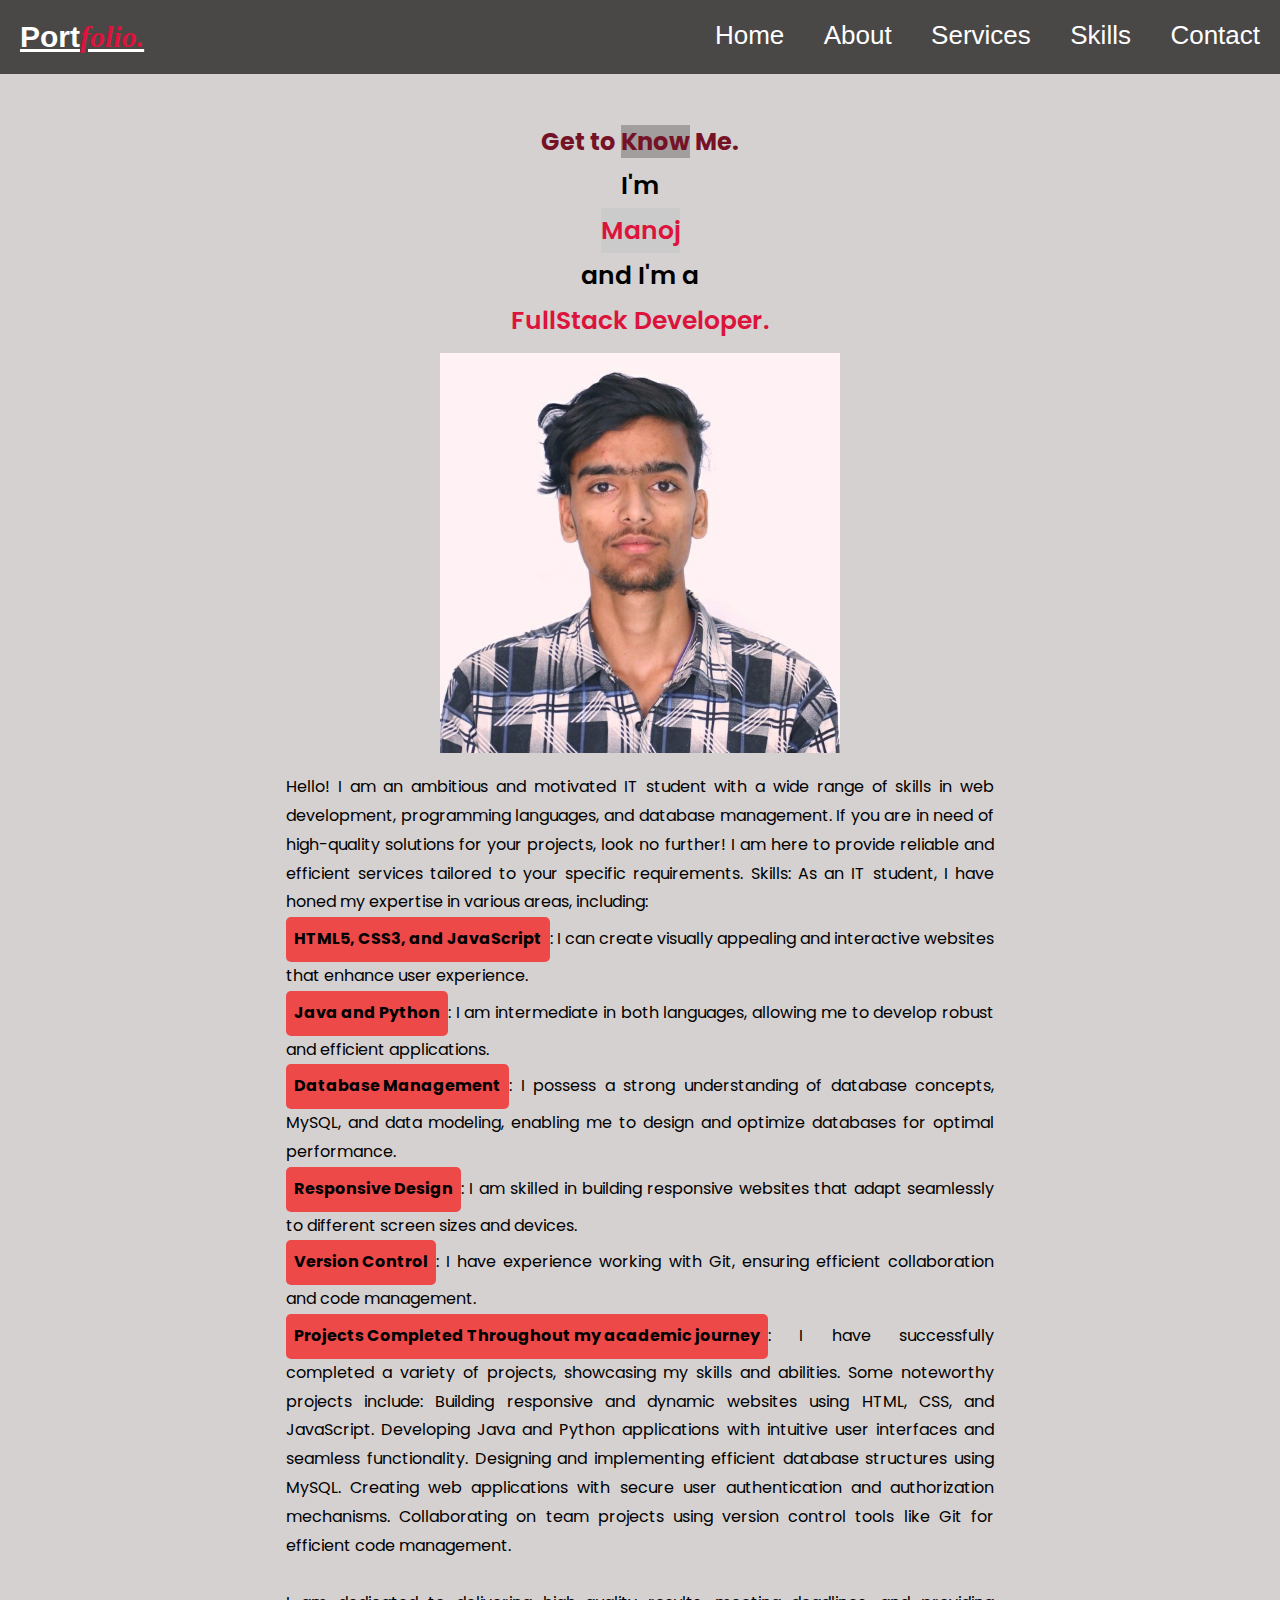
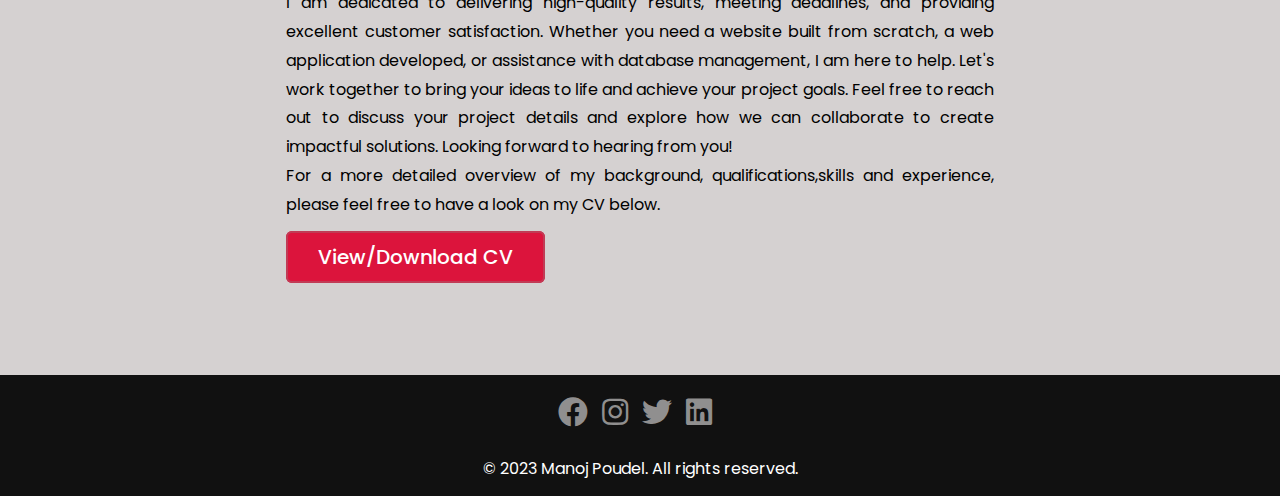
<file: about.html>
<!DOCTYPE html>
<html lang="en">
  <head>
    <meta charset="UTF-8" />
    <meta name="viewport" content="width=device-width, initial-scale=1.0" />
    <link rel="stylesheet" href="style.css" />
    <title>About - Manoj Poudel</title>
    <link
      rel="stylesheet"
      href="https://cdnjs.cloudflare.com/ajax/libs/font-awesome/5.15.3/css/all.min.css"
    />
  </head>
  <body>
    <!-- Navbar -->
    <nav class="navbar">
      <div class="container">
        <div class="logo">
          <a href="index.html">Port<span>folio.</span></a>
        </div>
        <ul class="menu" id="menu">
          <li><a href="index.html">Home</a></li>
          <li><a href="about.html">About</a></li>
          <li><a href="Services.html">Services</a></li>
          <li><a href="Skills.html">Skills</a></li>
          <li><a href="contact.html">Contact</a></li>
        </ul>
        <div class="menu-btn" id="menu-btn" onclick="toggleMenu()">
          <i class="fas fa-bars"></i>
        </div>
      </div>
    </nav>

    <!-- About section -->
    <section class="about" id="about">
      <div class="container">
        <h2 class="title" style="color: rgb(117, 18, 38); margin-top: 20px;text-align: center;">
          Get to
          <span class="animateword" style="background-color: #a29e9e;">Know</span>
          Me.
        </h2>
        <div class="text">
          I'm
          <span style="color: crimson; background-color: #cccbcb"
            >Manoj</span
          >
          and I'm a
          <span> FullStack Developer. </span>
        </div>
        <div class="about-content">
          <div class="up">
            
            <img src="images/itsme.jpg" alt="Loading" />
          </div>
          <div class="down">
            
            <p>
              Hello! I am an ambitious and motivated IT student with a wide
              range of skills in web development, programming languages, and
              database management. If you are in need of high-quality solutions
              for your projects, look no further! I am here to provide reliable
              and efficient services tailored to your specific requirements.
              Skills: As an IT student, I have honed my expertise in various
              areas, including:<br />
              <ul>
              <li>HTML5, CSS3, and JavaScript</li>: I can create visually appealing and
              interactive websites that enhance user experience. <br /> 
              <li>Java and
              Python</li>: I am intermediate in both languages, allowing me to develop
              robust and efficient applications.<br />
              <li>Database Management</li>: I possess a strong understanding of database
              concepts, MySQL, and data modeling, enabling me to design and
              optimize databases for optimal performance.<br />
              <li>Responsive Design</li>: I am skilled in building responsive websites
              that adapt seamlessly to different screen sizes and devices.
              <br /><li>Version Control</li>: I have experience working with Git,
              ensuring efficient collaboration and code management.<br />
              <li>Projects Completed Throughout my academic journey</li>: I have
              successfully completed a variety of projects, showcasing my skills
              and abilities.
              Some noteworthy projects include: Building responsive and dynamic
              websites using HTML, CSS, and JavaScript. Developing Java and
              Python applications with intuitive user interfaces and seamless
              functionality. Designing and implementing efficient database
              structures using MySQL. Creating web applications with secure user
              authentication and authorization mechanisms. Collaborating on team
              projects using version control tools like Git for efficient code
              management.<br />
              <br />
              I am dedicated to delivering high-quality results, meeting
              deadlines, and providing excellent customer satisfaction. Whether
              you need a website built from scratch, a web application
              developed, or assistance with database management, I am here to
              help. Let's work together to bring your ideas to life and achieve
              your project goals. Feel free to reach out to discuss your project
              details and explore how we can collaborate to create impactful
              solutions. Looking forward to hearing from you!<br>
              For a more detailed overview of my background, qualifications,skills
              and experience, please feel free to have a look on my CV below.
            </ul>
            </p>
            <a target="_blank" href="/Resume/Manoj's CV.pdf">View/Download CV</a>
          </div>
        </div>
      </div>
    </section>

    <!-- Footer -->
    <footer>
      <div class="social-icons">
        <a href="https://www.facebook.com/manoj.poudel.58910" target="_blank"
          ><i class="fab fa-facebook"></i
        ></a>
        <a href="https://www.instagram.com/manoj_poudel01" target="_blank"
          ><i class="fab fa-instagram"></i
        ></a>
        <a href="https://twitter.com/ManojPo23806280" target="_blank"
          ><i class="fab fa-twitter"></i
        ></a>
        <a
          href="https://www.linkedin.com/in/manoj-poudel-621749259"
          target="_blank"
          ><i class="fab fa-linkedin"></i
        ></a>
      </div>
      <p>&copy; 2023 Manoj Poudel. All rights reserved.</p>
    </footer>
    <script src="/script.js"></script>
  </body>
</html>
</file>
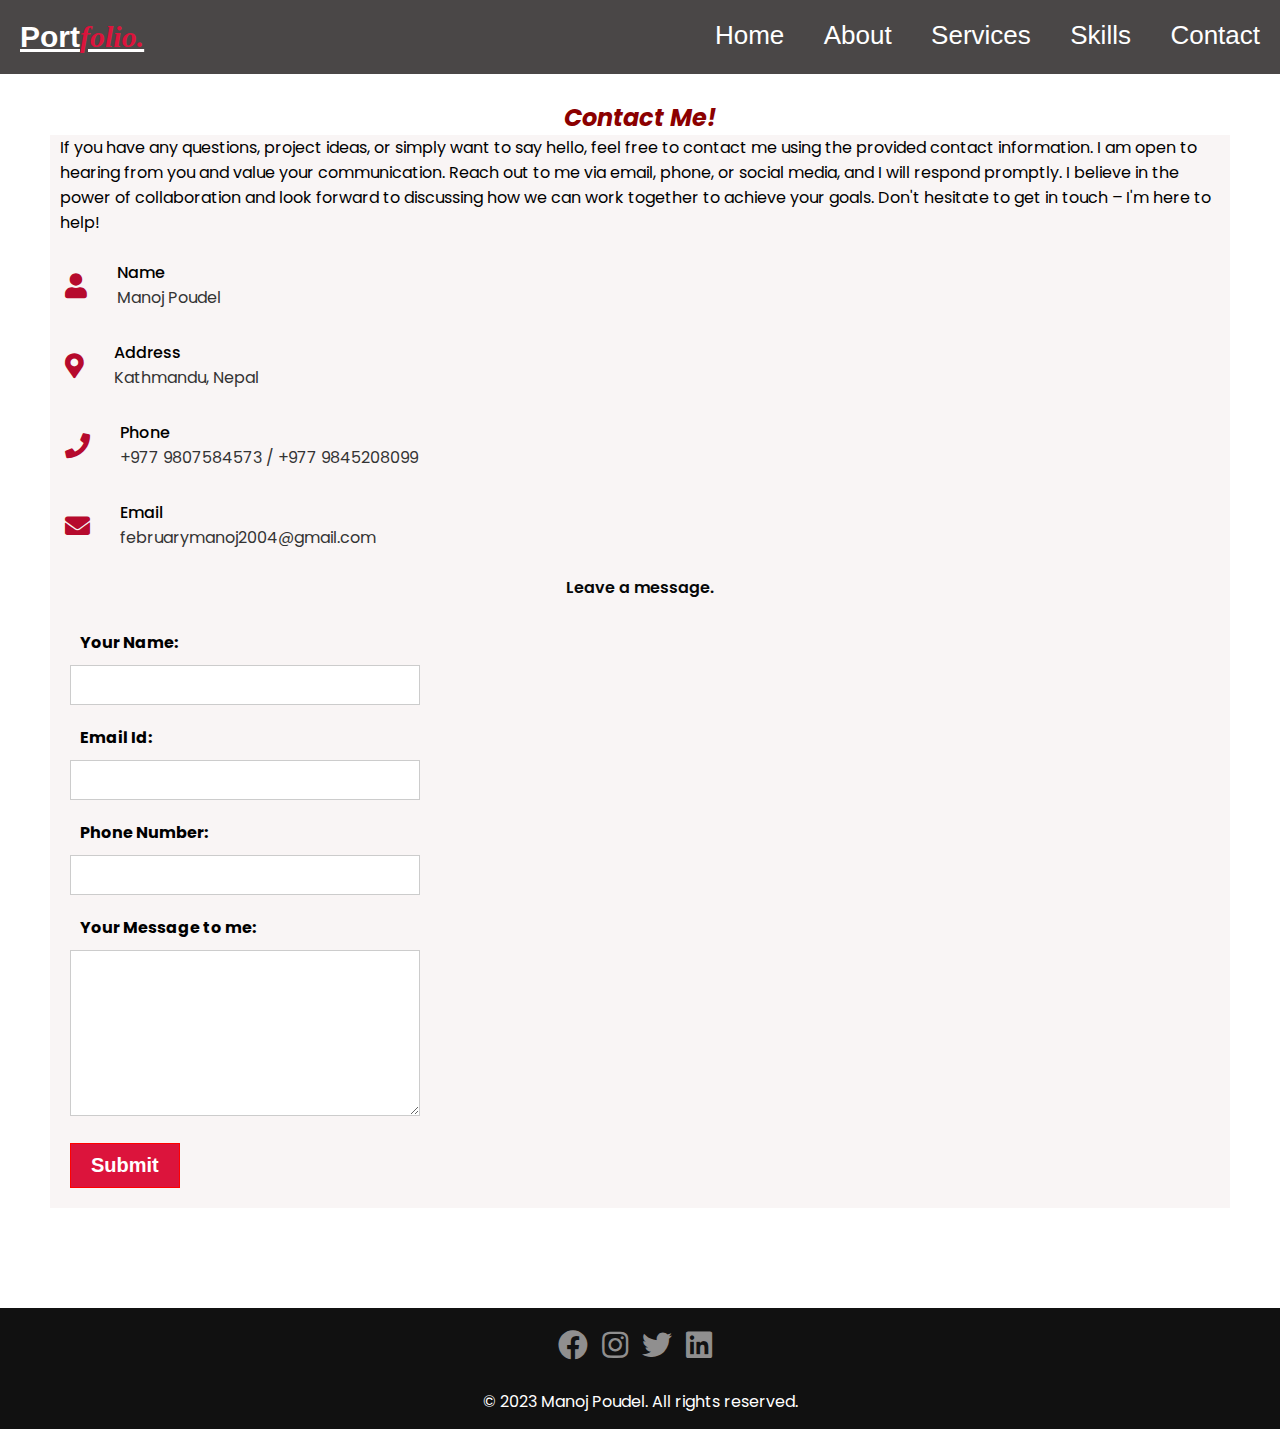
<file: contact.html>
<!DOCTYPE html>
<html lang="en">
  <head>
    <meta charset="UTF-8" />
    <meta name="viewport" content="width=device-width, initial-scale=1.0" />
    <title>Contact - Manoj Poudel</title>
    <link rel="stylesheet" href="style.css" />
    <link
      rel="stylesheet"
      href="https://cdnjs.cloudflare.com/ajax/libs/font-awesome/5.15.3/css/all.min.css"
    />
  </head>
  <body>
    <!-- Navbar -->
    <nav class="navbar">
      <div class="container">
        <div class="logo">
          <a href="index.html">Port<span>folio.</span></a>
        </div>
        <ul class="menu" id="menu">
          <li><a href="index.html">Home</a></li>
          <li><a href="about.html">About</a></li>
          <li><a href="Services.html">Services</a></li>
          <li><a href="Skills.html">Skills</a></li>
          <li><a href="contact.html">Contact</a></li>
        </ul>
        <div class="menu-btn" id="menu-btn" onclick="toggleMenu()">
          <i class="fas fa-bars"></i>
        </div>
      </div>
    </nav>
    <section class="contact" id="contact">
      <div class="container1">
        <h2
          class="title"
          style="
            text-align: center;
            color: darkred;
            font-weight: bold;
            font-style: oblique;
          "
        >
          Contact Me!
        </h2>
        <div class="contact-content">
          <div class="up">
            <p>
              If you have any questions, project ideas, or simply want to say
              hello, feel free to contact me using the provided contact
              information. I am open to hearing from you and value your
              communication. Reach out to me via email, phone, or social media,
              and I will respond promptly. I believe in the power of
              collaboration and look forward to discussing how we can work
              together to achieve your goals. Don't hesitate to get in touch –
              I'm here to help!
            </p>
            <div class="icons">
              <div class="row">
                <i class="fas fa-user"></i>
                <div class="info">
                  <div class="head">Name</div>
                  <div class="sub-title">Manoj Poudel</div>
                </div>
              </div>
              <div class="row">
                <i class="fas fa-map-marker-alt"></i>
                <div class="info">
                  <div class="head">Address</div>
                  <div class="sub-title">Kathmandu, Nepal</div>
                </div>
              </div>
              <div class="row">
                <i class="fas fa-phone fa-beat-fade"></i>
                <div class="info">
                  <div class="head">Phone</div>
                  <div class="sub-title">+977 9807584573 / +977 9845208099</div>
                </div>
              </div>
              <div class="row">
                <i class="fas fa-envelope"></i>
                <div class="info">
                  <div class="head">Email</div>
                  <div class="sub-title">februarymanoj2004@gmail.com</div>
                </div>
              </div>
            </div>
          </div>
          <div class="down">
            <div
              class="text"
              style="font-weight: 600; color: rgb(6, 8, 8); text-align: center"
            >
              Leave a message.
            </div>
            <form id="feedbackform" onsubmit="validateform()">
              <div class="details">
                <label for="name">Your Name:</label>
                <input type="text" id="name" name="name" required />
              </div>
              <div class="details">
                <label for="email">Email Id:</label>
                <input type="email" id="email" name="email" required />
              </div>
              <div class="details">
                <label for="phone">Phone Number:</label>
                <input type="tel" id="phone" name="phone" required />
              </div>
              <div class="details">
                <label for="message">Your Message to me:</label>
                <textarea
                  id="message"
                  name="message"
                  rows="8"
                  required
                ></textarea>
              </div>
              <button type="submit">Submit</button>
            </form>
          </div>
        </div>
      </div>
    </section>
    <footer>
      <div class="social-icons">
        <a href="https://www.facebook.com/manoj.poudel.58910" target="_blank"
          ><i class="fab fa-facebook"></i
        ></a>
        <a href="https://www.instagram.com/manoj_poudel01" target="_blank"
          ><i class="fab fa-instagram"></i
        ></a>
        <a href="https://twitter.com/ManojPo23806280" target="_blank"
          ><i class="fab fa-twitter"></i
        ></a>
        <a
          href="https://www.linkedin.com/in/manoj-poudel-621749259"
          target="_blank"
          ><i class="fab fa-linkedin"></i
        ></a>
      </div>
      <p>&copy; 2023 Manoj Poudel. All rights reserved.</p>
    </footer>
    <script src="script.js"></script>
  </body>
</html>
</file>
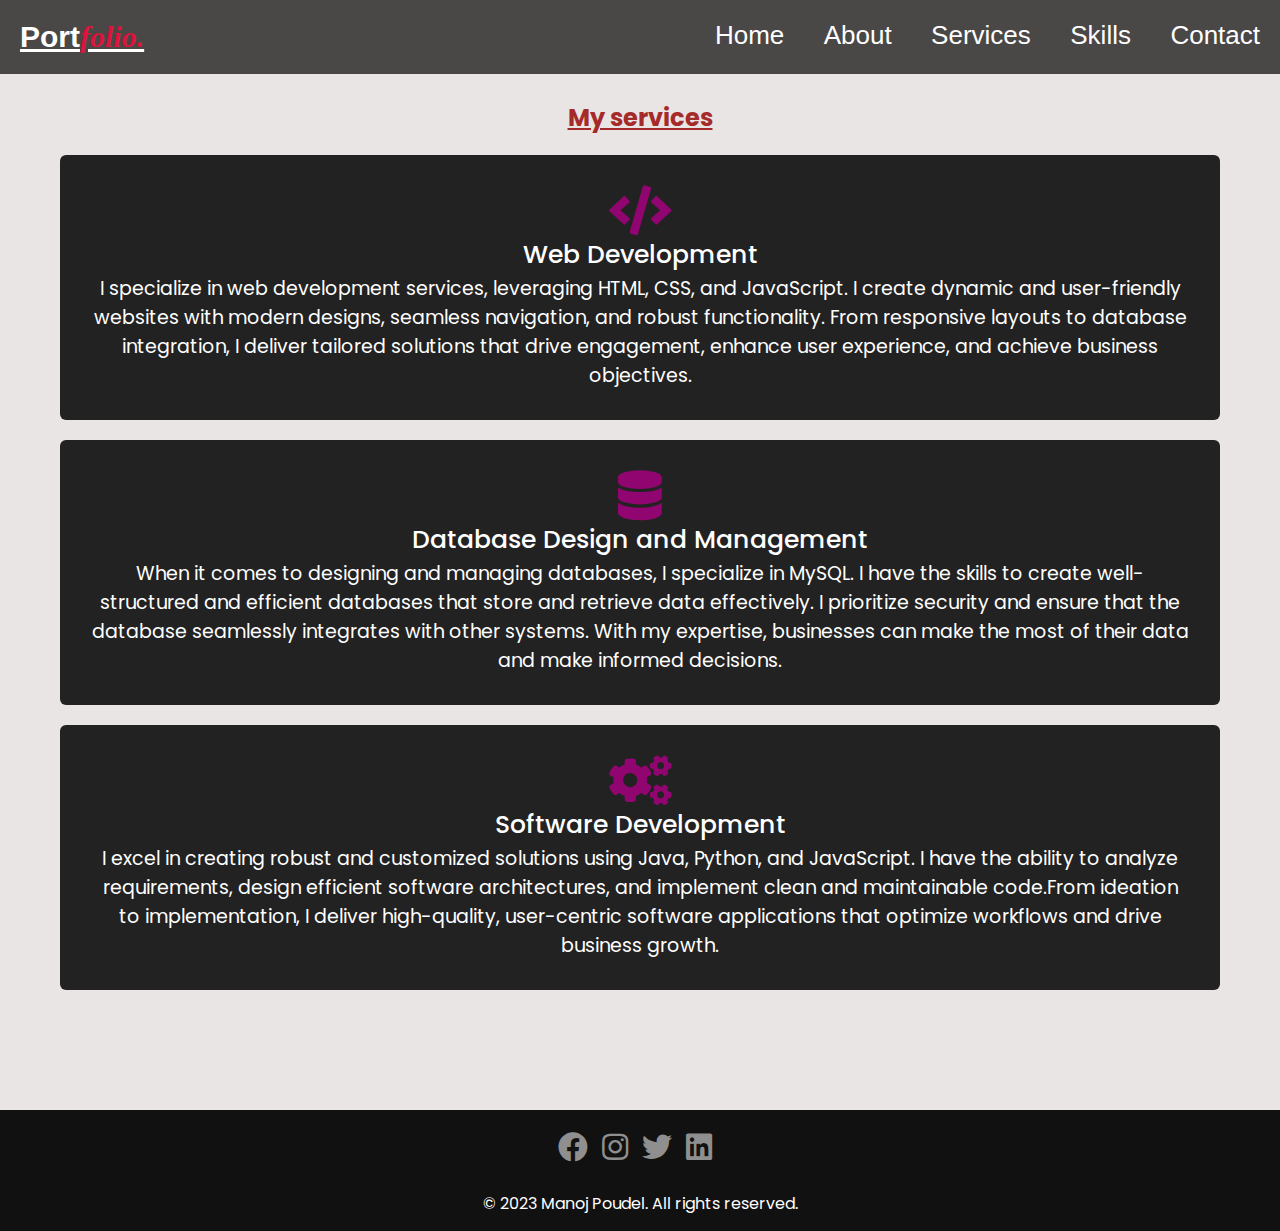
<file: Services.html>
<!DOCTYPE html>
<html lang="en">
  <head>
    <meta charset="UTF-8" />
    <meta name="viewport" content="width=device-width, initial-scale=1.0" />
    <title>Services - Manoj Poudel</title>
    <link rel="stylesheet" href="style.css" />
    <link
      rel="stylesheet"
      href="https://cdnjs.cloudflare.com/ajax/libs/font-awesome/5.15.3/css/all.min.css"
    />
  </head>
  <body>
    <!-- Navbar -->
    <nav class="navbar">
      <div class="container">
        <div class="logo">
          <a href="index.html">Port<span>folio.</span></a>
        </div>
        <ul class="menu" id="menu">
          <li><a href="index.html">Home</a></li>
          <li><a href="about.html">About</a></li>
          <li><a href="Services.html">Services</a></li>
          <li><a href="Skills.html">Skills</a></li>
          <li><a href="contact.html">Contact</a></li>
        </ul>
        <div class="menu-btn" id="menu-btn" onclick="toggleMenu()">
          <i class="fas fa-bars"></i>
        </div>
      </div>
    </nav>

    <!-- services section start -->
    <section class="services" id="services">
      <div class="container">
        <h2
          class="title"
          style="
            color: brown;
            text-align: left;
            text-decoration: underline;
            text-align: center;
          "
        >
          My services
        </h2>
        <div class="service-content">
          <div class="card">
            <div class="box">
              <i class="fas fa-code"></i>
              <div class="text">Web Development</div>
              <p style="font-size: 19px">
                I specialize in web development services, leveraging HTML, CSS,
                and JavaScript. I create dynamic and user-friendly websites with
                modern designs, seamless navigation, and robust functionality.
                From responsive layouts to database integration, I deliver
                tailored solutions that drive engagement, enhance user
                experience, and achieve business objectives.
              </p>
            </div>
          </div>
          <div class="card">
            <div class="box">
              <i class="fas fa-database"></i>
              <div class="text">Database Design and Management</div>
              <p style="font-size: 19px">
                When it comes to designing and managing databases, I specialize
                in MySQL. I have the skills to create well-structured and
                efficient databases that store and retrieve data effectively. I
                prioritize security and ensure that the database seamlessly
                integrates with other systems. With my expertise, businesses can
                make the most of their data and make informed decisions.
              </p>
            </div>
          </div>
          <div class="card">
            <div class="box">
              <i class="fas fa-cogs"></i>
              <div class="text">Software Development</div>
              <p style="font-size: 19px">
                I excel in creating robust and customized solutions using Java,
                Python, and JavaScript. I have the ability to analyze
                requirements, design efficient software architectures, and
                implement clean and maintainable code.From ideation to
                implementation, I deliver high-quality, user-centric software
                applications that optimize workflows and drive business growth.
              </p>
            </div>
          </div>
        </div>
      </div>
    </section>
    <footer>
      <div class="social-icons">
        <a href="https://www.facebook.com/manoj.poudel.58910" target="_blank"
          ><i class="fab fa-facebook"></i
        ></a>
        <a href="https://www.instagram.com/manoj_poudel01" target="_blank"
          ><i class="fab fa-instagram"></i
        ></a>
        <a href="https://twitter.com/ManojPo23806280" target="_blank"
          ><i class="fab fa-twitter"></i
        ></a>
        <a
          href="https://www.linkedin.com/in/manoj-poudel-621749259"
          target="_blank"
          ><i class="fab fa-linkedin"></i
        ></a>
      </div>
      <p>&copy; 2023 Manoj Poudel. All rights reserved.</p>
    </footer>
    <script src="script.js"></script>
  </body>
</html>
</file>
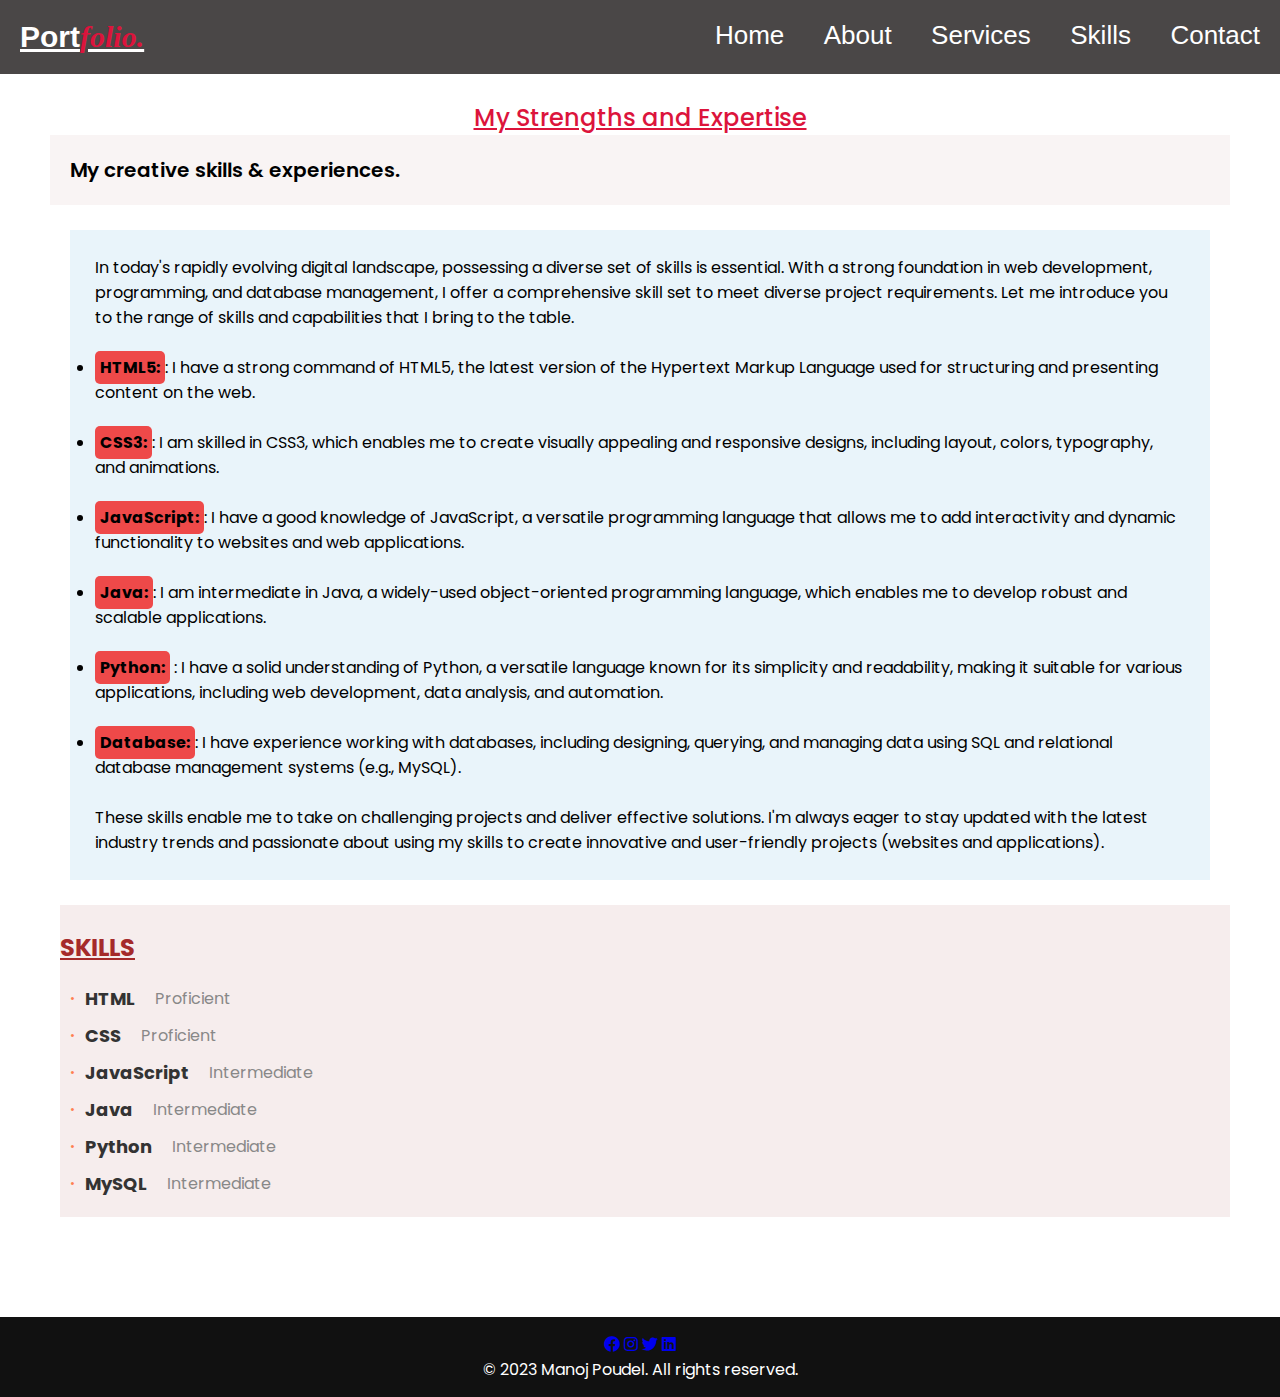
<file: Skills.html>
<!DOCTYPE html>
<html lang="en">
  <head>
    <meta charset="UTF-8" />
    <meta name="viewport" content="width=device-width, initial-scale=1.0" />
    <title>Skills - Manoj Poudel</title>
    <link rel="stylesheet" href="style.css" />
    <link
      rel="stylesheet"
      href="https://cdnjs.cloudflare.com/ajax/libs/font-awesome/5.15.3/css/all.min.css"

    />

  </head>
  <body>
    <!-- Navbar -->
    <nav class="navbar">
      <div class="container">
        <div class="logo">
          <a href="index.html">Port<span>folio.</span></a>
        </div>
        <ul class="menu" id="menu">
          <li><a href="index.html">Home</a></li>
          <li><a href="about.html">About</a></li>
          <li><a href="Services.html">Services</a></li>
          <li><a href="Skills.html">Skills</a></li>
          <li><a href="contact.html">Contact</a></li>
        </ul>
        <div class="menu-btn">
          <i class="fas fa-bars"></i>
        </div>
      </div>
    </nav>
    <section class="skills" id="skills">
      <div class="max-width">
        <h2 class="title" style="text-align: center;text-decoration: underline;font-weight: 500;color:crimson">My Strengths and  Expertise</h2>
        <div class="skills-content">
          <div class="content-up">
            <div class="text">My creative skills & experiences.</div>
            <p>
              <ul class="paragraph" style="background-color: rgb(233, 244, 250);margin: 20px;padding: 25px;">
                In today's rapidly evolving digital landscape, possessing a diverse set of skills is essential. With a strong foundation in web development, programming, and database management,
                I offer a comprehensive skill set to meet diverse project requirements. Let me introduce you to the range of skills and capabilities that I bring to the table.<br>
              <br /><li><strong style="background-color: rgb(238, 73, 73); padding: 5px; border-radius: 5px;cursor: pointer;">HTML5:</strong>: I have a strong command of HTML5, the latest
              version of the Hypertext Markup Language used for structuring and
              presenting content on the web.</li> <br>
              <li><strong style="background-color: rgb(238, 73, 73); padding: 5px; border-radius: 5px;cursor: pointer">CSS3:</strong >: I am skilled in CSS3, which enables me to create visually
              appealing and responsive designs, including layout, colors,
              typography, and animations.<br /></li><br>
              <li><strong style="background-color: rgb(238, 73, 73); padding: 5px; border-radius: 5px;cursor: pointer">JavaScript:</strong>: I have a good knowledge of JavaScript, a versatile
              programming language that allows me to add interactivity and
              dynamic functionality to websites and web applications.<br /><br>
              <li> <strong style="background-color: rgb(238, 73, 73); padding: 5px; border-radius: 5px;cursor: pointer">Java:</strong>: I am intermediate in Java, a widely-used object-oriented
              programming language, which enables me to develop robust and
              scalable applications.<br /></li><br>
              <li><strong style="background-color: rgb(238, 73, 73); padding: 5px; border-radius: 5px;cursor: pointer">Python:</strong> : I have a solid understanding of Python, a versatile
              language known for its simplicity and readability, making it
              suitable for various applications, including web development, data
              analysis, and automation. </li> <br>
              <li><strong style="background-color: rgb(238, 73, 73); padding: 5px; border-radius: 5px;cursor: pointer">Database:</strong>: I have experience
              working with databases, including designing, querying, and
              managing data using SQL and relational database management systems
              (e.g., MySQL).</li> <br />These skills enable me to
              take on challenging projects and deliver effective solutions. I'm
              always eager to stay updated with the latest industry trends and
              passionate about using my skills to create innovative and
              user-friendly projects (websites and applications).
              </ul>
            </p>
          </div>
          <div class="skill">
            <h2 style="color: brown; text-decoration: underline; padding-top: 25px;">Skills</h2>
            <ul>
              <li>
                <span class="skill-name">HTML</span>
                <span class="skill-level">Proficient</span>
              </li>
              <li>
                <span class="skill-name">CSS</span>
                <span class="skill-level">Proficient</span>
              </li>
              <li>
                <span class="skill-name">JavaScript</span>
                <span class="skill-level">Intermediate</span>
              </li>
              <li>
                <span class="skill-name">Java</span>
                <span class="skill-level">Intermediate</span>
              </li>
              <li>
                <span class="skill-name">Python</span>
                <span class="skill-level">Intermediate</span>
              </li>
              <li>
                <span class="skill-name">MySQL</span>
                <span class="skill-level">Intermediate</span>
              </li>
            </ul>
          </div>
          
        </div>
      </div>
    </section>
    <footer>
      <a href="https://www.facebook.com/manoj.poudel.58910" target="_blank"
          ><i class="fab fa-facebook"></i
        ></a>
        <a href="https://www.instagram.com/manoj_poudel01" target="_blank"
          ><i class="fab fa-instagram"></i
        ></a>
        <a href="https://twitter.com/ManojPo23806280" target="_blank"
          ><i class="fab fa-twitter"></i
        ></a>
        <a
          href="https://www.linkedin.com/in/manoj-poudel-621749259"
          target="_blank"
          ><i class="fab fa-linkedin"></i
        ></a>
      </div>
      <p>&copy; 2023 Manoj Poudel. All rights reserved.</p>
    </footer>
    <script src="script.js"></script>
  </body>
</html>
</file>
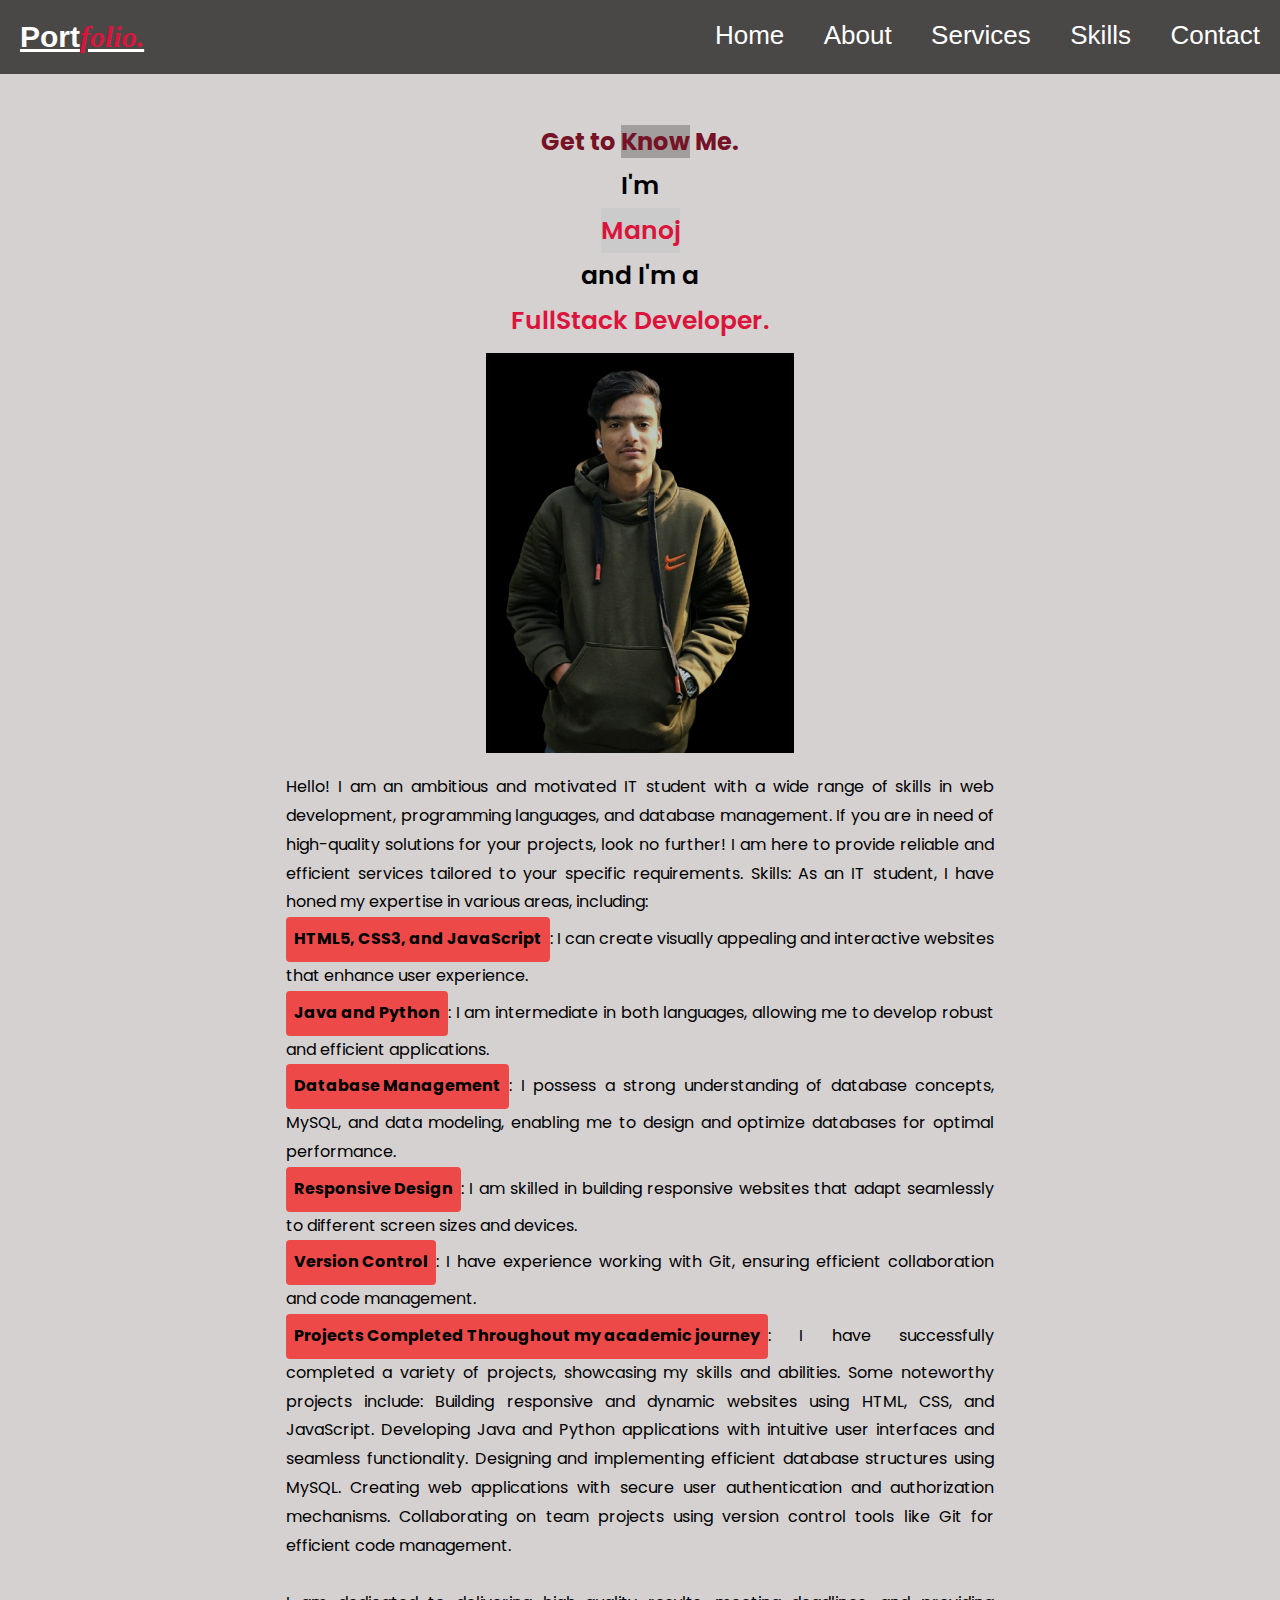
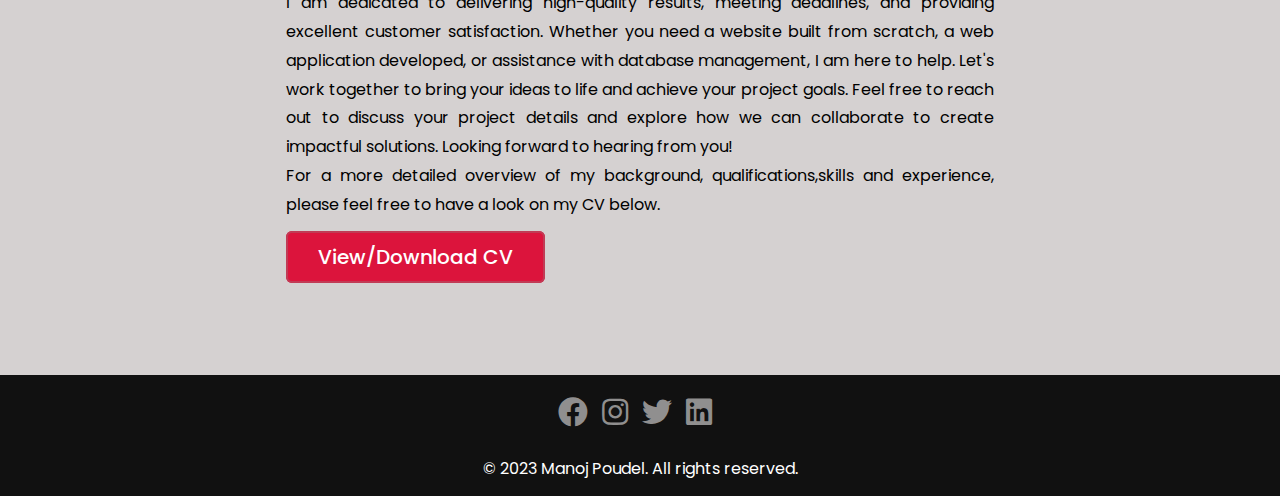
<file: html/about.html>
<!DOCTYPE html>
<html lang="en">
  <head>
    <meta charset="UTF-8" />
    <meta name="viewport" content="width=device-width, initial-scale=1.0" />
    <link rel="stylesheet" href="/Style/style.css" />
    <title>About - Manoj Poudel</title>
    <link
      rel="stylesheet"
      href="https://cdnjs.cloudflare.com/ajax/libs/font-awesome/5.15.3/css/all.min.css"
    />
  </head>
  <body>
    <!-- Navbar -->
    <nav class="navbar">
      <div class="container">
        <div class="logo">
          <a href="/index.html">Port<span>folio.</span></a>
        </div>
        <ul class="menu" id="menu">
          <li><a href="/index.html">Home</a></li>
          <li><a href="/html/about.html">About</a></li>
          <li><a href="/html/Services.html">Services</a></li>
          <li><a href="/html/Skills.html">Skills</a></li>
          <li><a href="/html/contact.html">Contact</a></li>
        </ul>
        <div class="menu-btn" id="menu-btn" onclick="toggleMenu()">
          <i class="fas fa-bars"></i>
        </div>
      </div>
    </nav>

    <!-- About section -->
    <section class="about" id="about">
      <div class="container">
        <h2 class="title" style="color: rgb(117, 18, 38); margin-top: 20px;text-align: center;">
          Get to
          <span class="animateword" style="background-color: #a29e9e;">Know</span>
          Me.
        </h2>
        <div class="text">
          I'm
          <span style="color: crimson; background-color: #cccbcb"
            >Manoj</span
          >
          and I'm a
          <span> FullStack Developer. </span>
        </div>
        <div class="about-content">
          <div class="up">
            
            <img src="/images/manoj.png" alt="Loading" />
          </div>
          <div class="down">
            
            <p>
              Hello! I am an ambitious and motivated IT student with a wide
              range of skills in web development, programming languages, and
              database management. If you are in need of high-quality solutions
              for your projects, look no further! I am here to provide reliable
              and efficient services tailored to your specific requirements.
              Skills: As an IT student, I have honed my expertise in various
              areas, including:<br />
              <ul>
              <li>HTML5, CSS3, and JavaScript</li>: I can create visually appealing and
              interactive websites that enhance user experience. <br /> 
              <li>Java and
              Python</li>: I am intermediate in both languages, allowing me to develop
              robust and efficient applications.<br />
              <li>Database Management</li>: I possess a strong understanding of database
              concepts, MySQL, and data modeling, enabling me to design and
              optimize databases for optimal performance.<br />
              <li>Responsive Design</li>: I am skilled in building responsive websites
              that adapt seamlessly to different screen sizes and devices.
              <br /><li>Version Control</li>: I have experience working with Git,
              ensuring efficient collaboration and code management.<br />
              <li>Projects Completed Throughout my academic journey</li>: I have
              successfully completed a variety of projects, showcasing my skills
              and abilities.
              Some noteworthy projects include: Building responsive and dynamic
              websites using HTML, CSS, and JavaScript. Developing Java and
              Python applications with intuitive user interfaces and seamless
              functionality. Designing and implementing efficient database
              structures using MySQL. Creating web applications with secure user
              authentication and authorization mechanisms. Collaborating on team
              projects using version control tools like Git for efficient code
              management.<br />
              <br />
              I am dedicated to delivering high-quality results, meeting
              deadlines, and providing excellent customer satisfaction. Whether
              you need a website built from scratch, a web application
              developed, or assistance with database management, I am here to
              help. Let's work together to bring your ideas to life and achieve
              your project goals. Feel free to reach out to discuss your project
              details and explore how we can collaborate to create impactful
              solutions. Looking forward to hearing from you!<br>
              For a more detailed overview of my background, qualifications,skills
              and experience, please feel free to have a look on my CV below.
            </ul>
            </p>
            <a target="_blank" href="/Resume/Manoj's CV.pdf">View/Download CV</a>
          </div>
        </div>
      </div>
    </section>

    <!-- Footer -->
    <footer>
      <div class="social-icons">
        <a href="https://www.facebook.com/manoj.poudel.58910" target="_blank"
          ><i class="fab fa-facebook"></i
        ></a>
        <a href="https://www.instagram.com/manoj_poudel01" target="_blank"
          ><i class="fab fa-instagram"></i
        ></a>
        <a href="https://twitter.com/ManojPo23806280" target="_blank"
          ><i class="fab fa-twitter"></i
        ></a>
        <a
          href="https://www.linkedin.com/in/manoj-poudel-621749259"
          target="_blank"
          ><i class="fab fa-linkedin"></i
        ></a>
      </div>
      <p>&copy; 2023 Manoj Poudel. All rights reserved.</p>
    </footer>
    <script src="/Script/script.js"></script>
  </body>
</html>
</file>
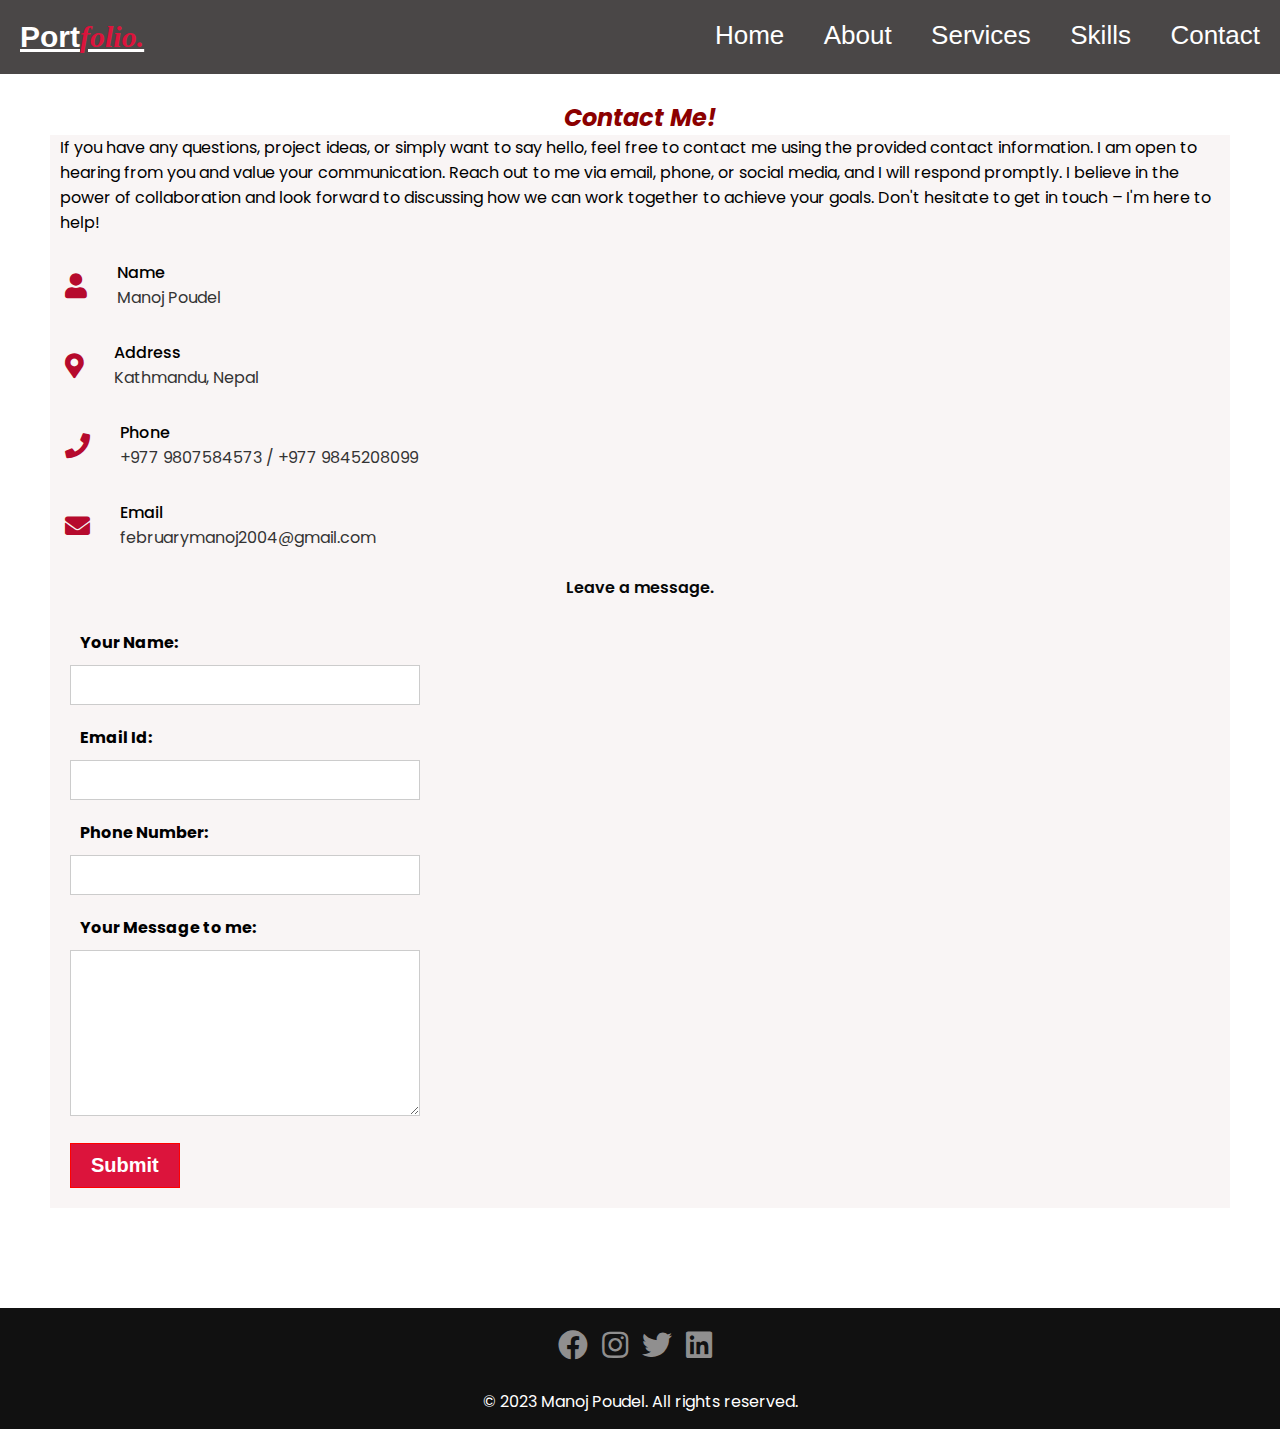
<file: html/contact.html>
<!DOCTYPE html>
<html lang="en">
  <head>
    <meta charset="UTF-8" />
    <meta name="viewport" content="width=device-width, initial-scale=1.0" />
    <title>Contact - Manoj Poudel</title>
    <link rel="stylesheet" href="/Style/style.css" />
    <link
      rel="stylesheet"
      href="https://cdnjs.cloudflare.com/ajax/libs/font-awesome/5.15.3/css/all.min.css"
    />
  </head>
  <body>
    <!-- Navbar -->
    <nav class="navbar">
      <div class="container">
        <div class="logo">
          <a href="/index.html">Port<span>folio.</span></a>
        </div>
        <ul class="menu" id="menu">
          <li><a href="/index.html">Home</a></li>
          <li><a href="/html/about.html">About</a></li>
          <li><a href="/html/Services.html">Services</a></li>
          <li><a href="/html/Skills.html">Skills</a></li>
          <li><a href="/html/contact.html">Contact</a></li>
        </ul>
        <div class="menu-btn" id="menu-btn" onclick="toggleMenu()">
          <i class="fas fa-bars"></i>
        </div>
      </div>
    </nav>
    <section class="contact" id="contact">
      <div class="container1">
        <h2
          class="title"
          style="
            text-align: center;
            color: darkred;
            font-weight: bold;
            font-style: oblique;
          "
        >
          Contact Me!
        </h2>
        <div class="contact-content">
          <div class="up">
            <p>
              If you have any questions, project ideas, or simply want to say
              hello, feel free to contact me using the provided contact
              information. I am open to hearing from you and value your
              communication. Reach out to me via email, phone, or social media,
              and I will respond promptly. I believe in the power of
              collaboration and look forward to discussing how we can work
              together to achieve your goals. Don't hesitate to get in touch –
              I'm here to help!
            </p>
            <div class="icons">
              <div class="row">
                <i class="fas fa-user"></i>
                <div class="info">
                  <div class="head">Name</div>
                  <div class="sub-title">Manoj Poudel</div>
                </div>
              </div>
              <div class="row">
                <i class="fas fa-map-marker-alt"></i>
                <div class="info">
                  <div class="head">Address</div>
                  <div class="sub-title">Kathmandu, Nepal</div>
                </div>
              </div>
              <div class="row">
                <i class="fas fa-phone fa-beat-fade"></i>
                <div class="info">
                  <div class="head">Phone</div>
                  <div class="sub-title">+977 9807584573 / +977 9845208099</div>
                </div>
              </div>
              <div class="row">
                <i class="fas fa-envelope"></i>
                <div class="info">
                  <div class="head">Email</div>
                  <div class="sub-title">februarymanoj2004@gmail.com</div>
                </div>
              </div>
            </div>
          </div>
          <div class="down">
            <div
              class="text"
              style="font-weight: 600; color: rgb(6, 8, 8); text-align: center"
            >
              Leave a message.
            </div>
            <form
              id="feedbackform"
              onsubmit="validateform()"
              action="../ContactServlet.java"
              method="post"
            >
              <div class="details">
                <label for="name">Your Name:</label>
                <input type="text" id="name" name="name" required />
              </div>
              <div class="details">
                <label for="email">Email Id:</label>
                <input type="email" id="email" name="email" required />
              </div>
              <div class="details">
                <label for="phone">Phone Number:</label>
                <input type="tel" id="phone" name="phone" required />
              </div>
              <div class="details">
                <label for="message">Your Message to me:</label>
                <textarea
                  id="message"
                  name="message"
                  rows="8"
                  required
                ></textarea>
              </div>
              <button type="submit" name="submit">Submit</button>
            </form>
          </div>
        </div>
      </div>
    </section>
    <footer>
      <div class="social-icons">
        <a href="https://www.facebook.com/manoj.poudel.58910" target="_blank"
          ><i class="fab fa-facebook"></i
        ></a>
        <a href="https://www.instagram.com/manoj_poudel01" target="_blank"
          ><i class="fab fa-instagram"></i
        ></a>
        <a href="https://twitter.com/ManojPo23806280" target="_blank"
          ><i class="fab fa-twitter"></i
        ></a>
        <a
          href="https://www.linkedin.com/in/manoj-poudel-621749259"
          target="_blank"
          ><i class="fab fa-linkedin"></i
        ></a>
      </div>
      <p>&copy; 2023 Manoj Poudel. All rights reserved.</p>
    </footer>
    <script src="/Script/script.js"></script>
  </body>
</html>
</file>
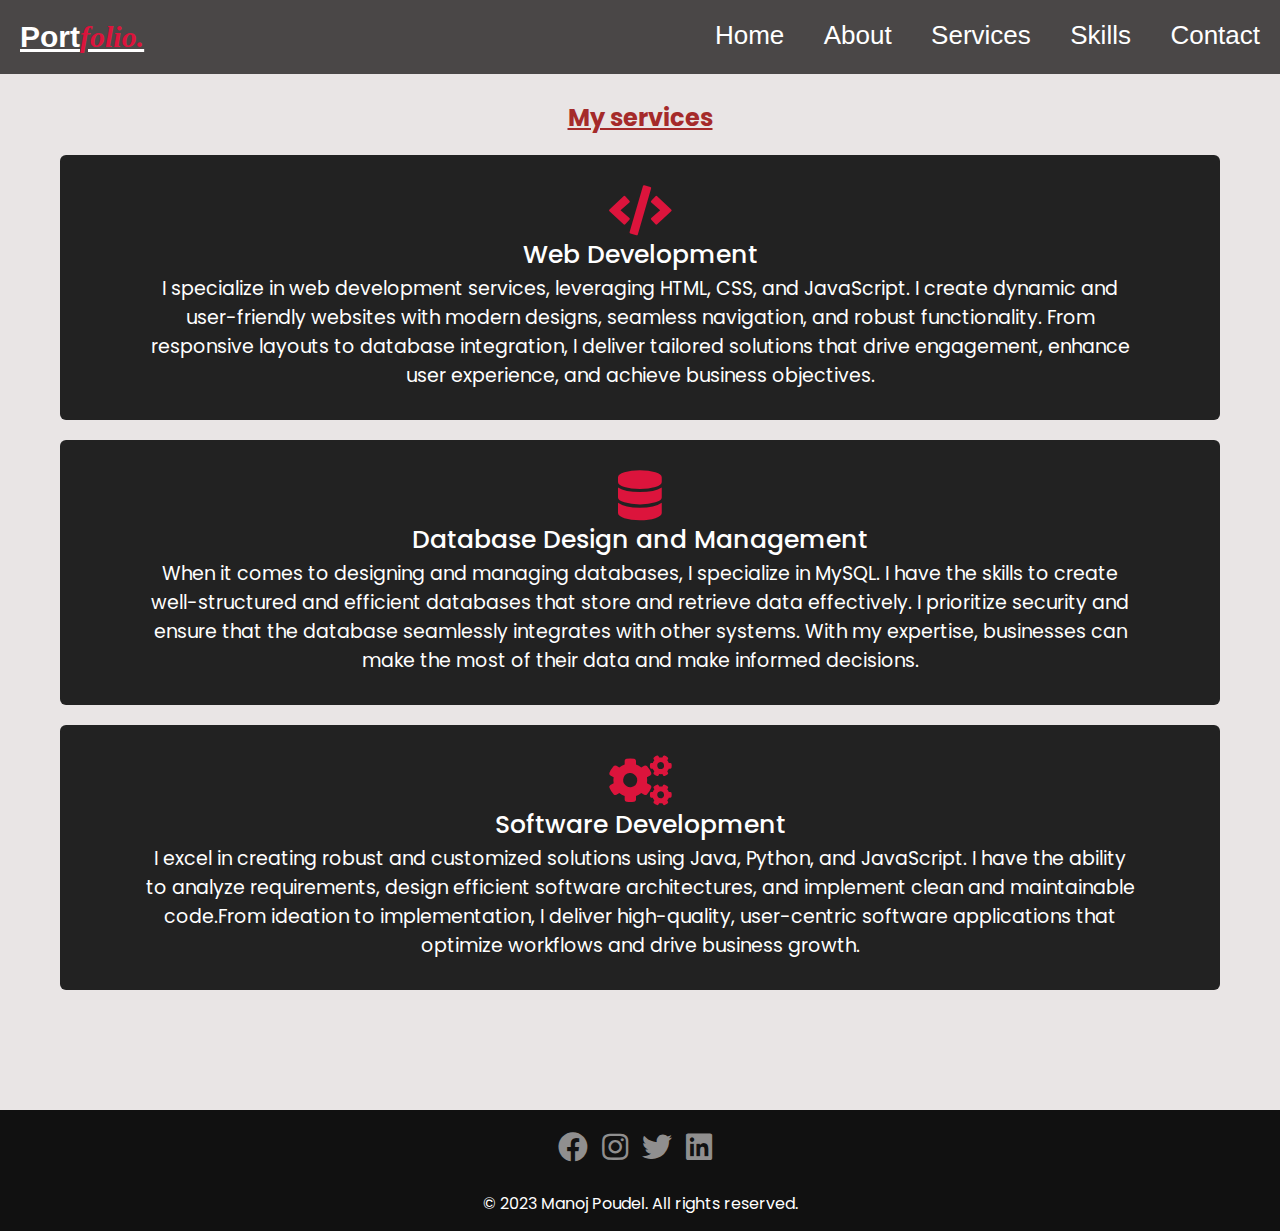
<file: html/Services.html>
<!DOCTYPE html>
<html lang="en">
  <head>
    <meta charset="UTF-8" />
    <meta name="viewport" content="width=device-width, initial-scale=1.0" />
    <title>Services - Manoj Poudel</title>
    <link rel="stylesheet" href="/Style/style.css" />
    <link
      rel="stylesheet"
      href="https://cdnjs.cloudflare.com/ajax/libs/font-awesome/5.15.3/css/all.min.css"
    />
  </head>
  <body>
    <!-- Navbar -->
    <nav class="navbar">
      <div class="container">
        <div class="logo">
          <a href="/index.html">Port<span>folio.</span></a>
        </div>
        <ul class="menu" id="menu">
          <li><a href="/index.html">Home</a></li>
          <li><a href="/html/about.html">About</a></li>
          <li><a href="/html/Services.html">Services</a></li>
          <li><a href="/html/Skills.html">Skills</a></li>
          <li><a href="/html/contact.html">Contact</a></li>
        </ul>
        <div class="menu-btn" id="menu-btn" onclick="toggleMenu()">
          <i class="fas fa-bars"></i>
        </div>
      </div>
    </nav>

    <!-- services section start -->
    <section class="services" id="services">
      <div class="container">
        <h2
          class="title"
          style="
            color: brown;
            text-align: left;
            text-decoration: underline;
            text-align: center;
          "
        >
          My services
        </h2>
        <div class="service-content">
          <div class="card">
            <div class="box">
              <i class="fas fa-code"></i>
              <div class="text">Web Development</div>
              <p style="font-size: 19px">
                I specialize in web development services, leveraging HTML, CSS,
                and JavaScript. I create dynamic and user-friendly websites with
                modern designs, seamless navigation, and robust functionality.
                From responsive layouts to database integration, I deliver
                tailored solutions that drive engagement, enhance user
                experience, and achieve business objectives.
              </p>
            </div>
          </div>
          <div class="card">
            <div class="box">
              <i class="fas fa-database"></i>
              <div class="text">Database Design and Management</div>
              <p style="font-size: 19px">
                When it comes to designing and managing databases, I specialize
                in MySQL. I have the skills to create well-structured and
                efficient databases that store and retrieve data effectively. I
                prioritize security and ensure that the database seamlessly
                integrates with other systems. With my expertise, businesses can
                make the most of their data and make informed decisions.
              </p>
            </div>
          </div>
          <div class="card">
            <div class="box">
              <i class="fas fa-cogs"></i>
              <div class="text">Software Development</div>
              <p style="font-size: 19px">
                I excel in creating robust and customized solutions using Java,
                Python, and JavaScript. I have the ability to analyze
                requirements, design efficient software architectures, and
                implement clean and maintainable code.From ideation to
                implementation, I deliver high-quality, user-centric software
                applications that optimize workflows and drive business growth.
              </p>
            </div>
          </div>
        </div>
      </div>
    </section>
    <footer>
      <div class="social-icons">
        <a href="https://www.facebook.com/manoj.poudel.58910" target="_blank"
          ><i class="fab fa-facebook"></i
        ></a>
        <a href="https://www.instagram.com/manoj_poudel01" target="_blank"
          ><i class="fab fa-instagram"></i
        ></a>
        <a href="https://twitter.com/ManojPo23806280" target="_blank"
          ><i class="fab fa-twitter"></i
        ></a>
        <a
          href="https://www.linkedin.com/in/manoj-poudel-621749259"
          target="_blank"
          ><i class="fab fa-linkedin"></i
        ></a>
      </div>
      <p>&copy; 2023 Manoj Poudel. All rights reserved.</p>
    </footer>
    <script src="/Script/script.js"></script>
  </body>
</html>
</file>
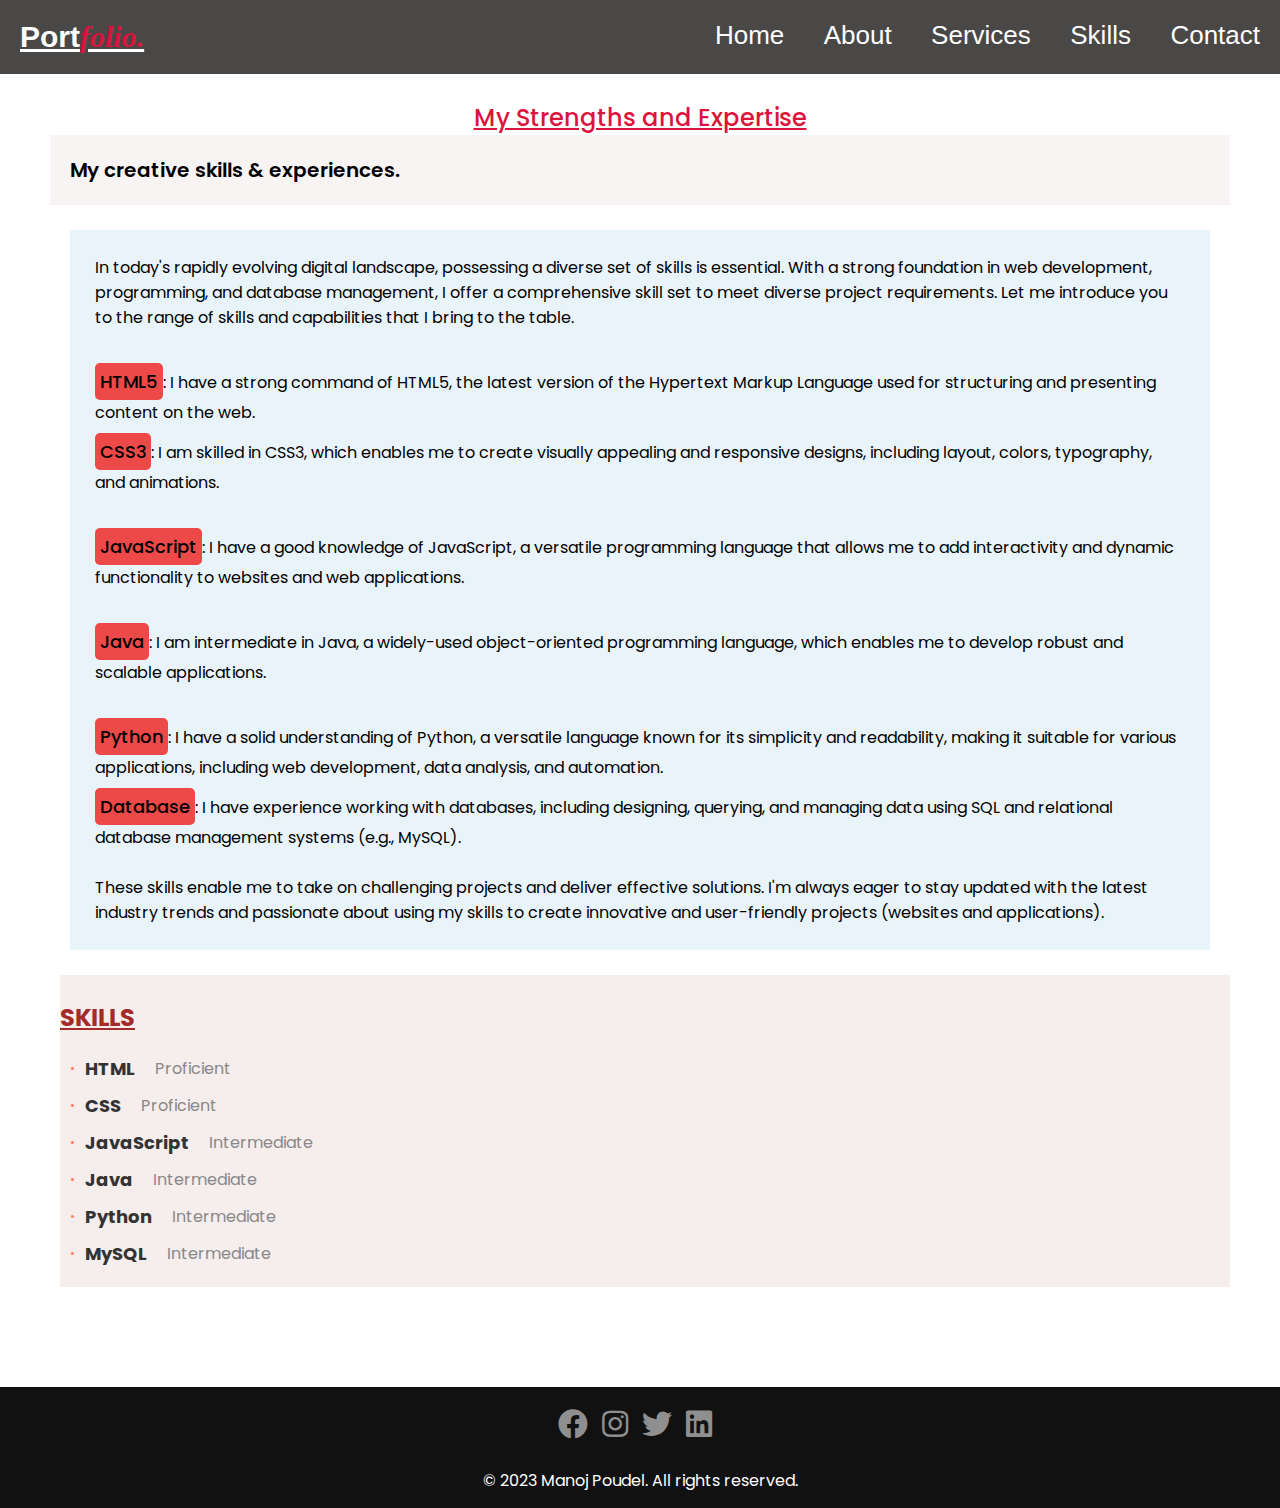
<file: html/Skills.html>
<!DOCTYPE html>
<html lang="en">
  <head>
    <meta charset="UTF-8" />
    <meta name="viewport" content="width=device-width, initial-scale=1.0" />
    <title>Skills - Manoj Poudel</title>
    <link rel="stylesheet" href="/Style/style.css" />
    <link
      rel="stylesheet"
      href="https://cdnjs.cloudflare.com/ajax/libs/font-awesome/5.15.3/css/all.min.css"

    />

  </head>
  <body>
    <!-- Navbar -->
    <nav class="navbar">
      <div class="container">
        <div class="logo">
          <a href="/index.html">Port<span>folio.</span></a>
        </div>
        <ul class="menu" id="menu">
          <li><a href="/index.html">Home</a></li>
          <li><a href="/html/about.html">About</a></li>
          <li><a href="/html/Services.html">Services</a></li>
          <li><a href="/html/Skills.html">Skills</a></li>
          <li><a href="/html/contact.html">Contact</a></li>
        </ul>
        <div class="menu-btn" id="menu-btn" onclick="toggleMenu()">
          <i class="fas fa-bars"></i>
        </div>
      </div>
    </nav>
    <section class="skills" id="skills">
      <div class="max-width">
        <h2 class="title" style="text-align: center;text-decoration: underline;font-weight: 500;color:crimson">My Strengths and  Expertise</h2>
        <div class="skills-content">
          <div class="content-up">
            <div class="text">My creative skills & experiences.</div>
            <p>
              <ul class="paragraph" style="background-color: rgb(233, 244, 250);margin: 20px;padding: 25px;">
                In today's rapidly evolving digital landscape, possessing a diverse set of skills is essential. With a strong foundation in web development, programming, and database management,
                I offer a comprehensive skill set to meet diverse project requirements. Let me introduce you to the range of skills and capabilities that I bring to the table.<br>
              <br /><li>HTML5</li>: I have a strong command of HTML5, the latest
              version of the Hypertext Markup Language used for structuring and
              presenting content on the web. <br>
              <li>CSS3</li>: I am skilled in CSS3, which enables me to create visually
              appealing and responsive designs, including layout, colors,
              typography, and animations.<br /></li><br>
              <li>JavaScript</li>: I have a good knowledge of JavaScript, a versatile
              programming language that allows me to add interactivity and
              dynamic functionality to websites and web applications.<br /><br>
              <li> Java</li>: I am intermediate in Java, a widely-used object-oriented
              programming language, which enables me to develop robust and
              scalable applications.<br /></li><br>
              <li>Python</li>: I have a solid understanding of Python, a versatile
              language known for its simplicity and readability, making it
              suitable for various applications, including web development, data
              analysis, and automation. </li> <br>
              <li>Database</li>: I have experience
              working with databases, including designing, querying, and
              managing data using SQL and relational database management systems
              (e.g., MySQL).</li> <br /><br>These skills enable me to
              take on challenging projects and deliver effective solutions. I'm
              always eager to stay updated with the latest industry trends and
              passionate about using my skills to create innovative and
              user-friendly projects (websites and applications).
              </ul>
            </p>
          </div>
          <div class="skill">
            <h2 style="color: brown; text-decoration: underline; padding-top: 25px;">Skills</h2>
            <ul>
              <li>
                <span class="skill-name">HTML</span>
                <span class="skill-level">Proficient</span>
              </li>
              <li>
                <span class="skill-name">CSS</span>
                <span class="skill-level">Proficient</span>
              </li>
              <li>
                <span class="skill-name">JavaScript</span>
                <span class="skill-level">Intermediate</span>
              </li>
              <li>
                <span class="skill-name">Java</span>
                <span class="skill-level">Intermediate</span>
              </li>
              <li>
                <span class="skill-name">Python</span>
                <span class="skill-level">Intermediate</span>
              </li>
              <li>
                <span class="skill-name">MySQL</span>
                <span class="skill-level">Intermediate</span>
              </li>
            </ul>
          </div>
          
        </div>
      </div>
    </section>
    <footer>
      <div class="social-icons">
        <a href="https://www.facebook.com/manoj.poudel.58910" target="_blank"
          ><i class="fab fa-facebook"></i
        ></a>
        <a href="https://www.instagram.com/manoj_poudel01" target="_blank"
          ><i class="fab fa-instagram"></i
        ></a>
        <a href="https://twitter.com/ManojPo23806280" target="_blank"
          ><i class="fab fa-twitter"></i
        ></a>
        <a
          href="https://www.linkedin.com/in/manoj-poudel-621749259"
          target="_blank"
          ><i class="fab fa-linkedin"></i
        ></a>
      </div>
      <p>&copy; 2023 Manoj Poudel. All rights reserved.</p>
    </footer>
    <script src="/Script/script.js"></script>
  </body>
</html>
</file>
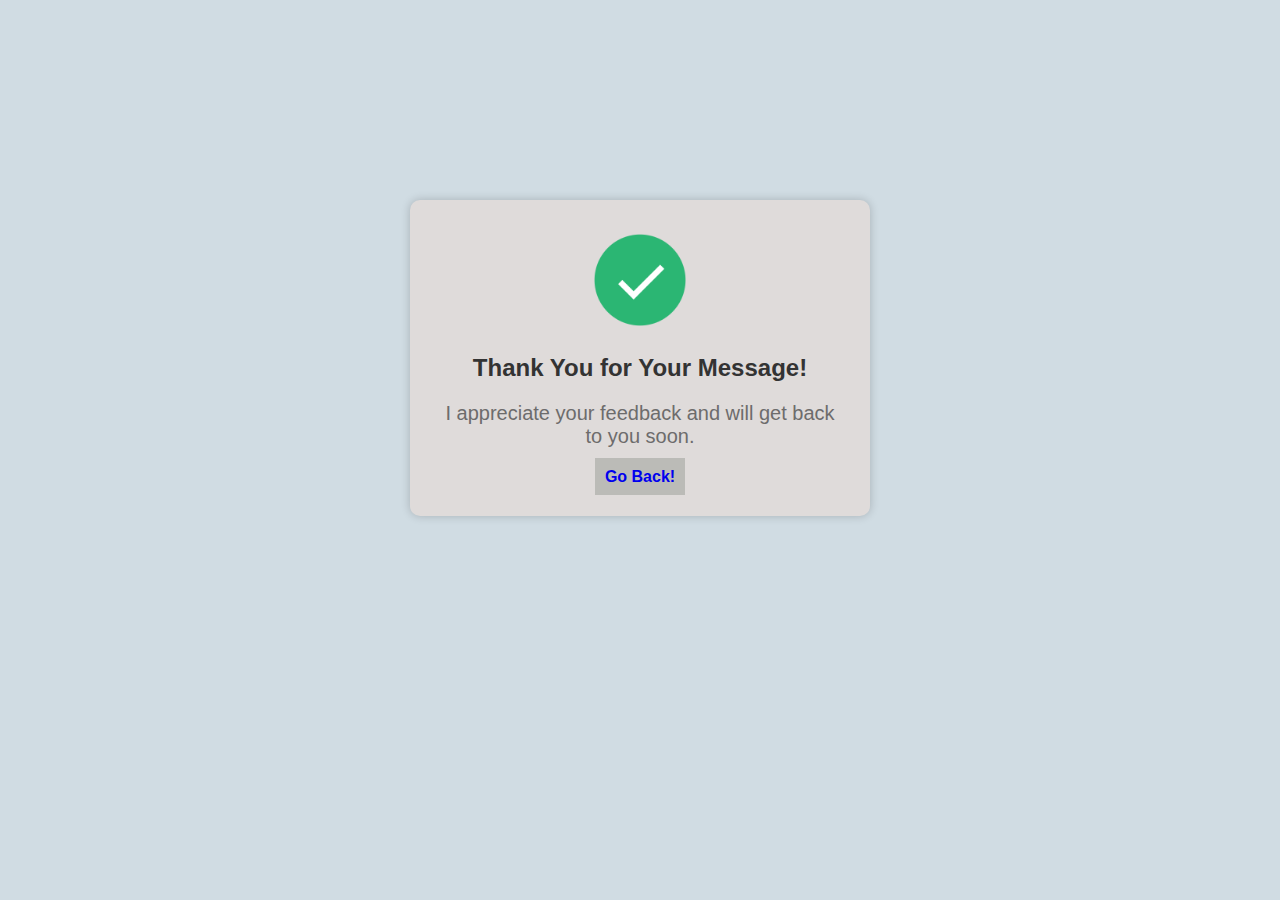
<file: html/thankyou.html>
<!DOCTYPE html>
<html>
  <head>
    <title>Thank You!</title>
    <!-- Add your custom CSS styling here -->
    <style>
      body {
        font-family: Arial, sans-serif;
        background-color: #d0dce3;
        text-align: center;
        padding-top: 100px;
        margin-top: 100px;
      }
      .thank-you-message {
        background-color: #dfdbda;
        padding: 30px;
        border-radius: 10px;
        box-shadow: 0px 0px 10px rgba(0, 0, 0, 0.2);
        max-width: 400px;
        margin: 0 auto;
      }
      .thank-you-heading {
        font-size: 24px;
        color: #333;
        margin-bottom: 20px;
      }
      .thank-you-text {
        font-size: 20px;
        color: #6d6c6c;
      }
      .thank-you-message img {
        width: 100px;
      }
      .thank-you-message a {
        font-weight: 600;
        padding: 10px;
        border: #baceda;
        text-decoration: none;
        background-color: rgb(187, 187, 183);
      }
      .thank-you-message a:hover {
        color: crimson;
        background-color: #fff;
      }
    </style>
  </head>
  <body>
    <div class="thank-you-message">
      <img src="../images/success.png" alt="Error Loading" />
      <h2 class="thank-you-heading">Thank You for Your Message!</h2>
      <p class="thank-you-text">
        I appreciate your feedback and will get back to you soon.
      </p>
      <a href="contact.html">Go Back!</a>
    </div>
  </body>
</html>
</file>
<file: style.css>
/*  import google fonts */
@import url("https://fonts.googleapis.com/css2?family=Poppins:wght@400;500;600;700&family=Ubuntu:wght@400;500;700&display=swap");

* {
  margin: 0;
  padding: 0;
  box-sizing: border-box;
}

/* all similar content styling codes */
section {
  padding: 100px 50px;
}

.about,
.services,
.skills,
.contact,
footer {
  font-family: "Poppins", sans-serif;
}

/* navbar styling */
.navbar {
  position: fixed;
  top: 0;
  width: 100%;
  padding: 20px 20px;
  font-family: Arial, Helvetica, sans-serif;
  background-color: #4a4747;
}

.navbar .container {
  display: flex;
  justify-content: space-between;
}
.navbar .logo a {
  color: #fff;
  font-size: 30px;
  font-weight: 600;
}
.navbar .logo a span {
  color: crimson;
  font-family: "Times New Roman", Times, serif;
  font-style: italic;
}
.navbar .menu li {
  list-style: none;
  display: inline-block;
}
.navbar .menu li a {
  display: block;
  color: #fff;
  font-size: 26px;
  font-weight: 500;
  margin-left: 10px;
  padding-left: 25px;
  text-decoration: none;
}
.navbar .menu li a:hover {
  color: crimson;
}

/* menu btn styling */
.navbar .menu-btn {
  color: #fff;
  font-size: 25px;
  cursor: pointer;
}

.menu-btn {
  display: none;
}

.show-menu {
  display: block;
}

@media (max-width: 768px) {
  .menu-btn {
    display: block;
  }

  .menu {
    display: none;
  }

  .menu.show-menu {
    display: block;
    position: relative;
  }

  .menu.show-menu li {
    display: block;
  }

  .menu.show-menu li a {
    display: block;
    padding: 5px;
    color: #faf6f6;
    text-decoration: none;
  }
}

/* home section styling */
.home {
  background-image: url("images/manoj.jpeg");
  height: 100vh;
  color: #fff;
  background-color: #000;
  background-position: top right;
  background-repeat: no-repeat;
  background-size: 1100px;
}

.home .container .home-content {
  padding: 40px 20px;
  margin-top: 50px;
}
.home .home-content .text-1 {
  font-size: 25px;
}
.home .home-content .text-1 span {
  font-style: oblique;
  color: aqua;
  font-size: bold;
}
.home .home-content .text-2 {
  font-size: 75px;
  font-weight: 600;
  margin-left: -3px;
  color: powderblue;
}
.home .home-content .text-3 {
  font-size: 40px;
  margin: 5px 0;
}
.home .home-content .text-3 span {
  color: crimson;
  font-weight: 500;
}
.home .home-content a {
  display: inline-block;
  background: crimson;
  color: #000;
  font-size: 30px;
  font-weight: bold;
  padding: 10px 15px;
  margin-top: 18px;
  border: 1px solid red;
  border-radius: 10px;
  transition: all 0.5s ease-in;
  text-decoration: none;
}
.home .home-content a:hover {
  color: crimson;
  background-color: #000;
}

/* about section styling */

.about {
  background-color: #d5d1d1;
  line-height: 1.8;
}

.about .container .text {
  font-size: 25px;
  font-weight: 600;
  margin-bottom: 10px;
  display: flex;
  flex-direction: column;
  align-items: center;
}
.about .container .text span {
  color: crimson;
}
.about .about-content .up {
  display: flex;
  justify-content: center;
  height: 400px;
}

.about .about-content .down {
  width: 60%;
  margin: 0 auto;
  text-align: justify;
}
@media screen and (max-width: 768px) {
  .about .about-content .up img {
    max-width: 100%;
  }
  .about .about-content .down {
    width: 100%;
    text-align: justify;
  }
}
.down p {
  margin-top: 20px;
}
.about .about-content .down ul li {
  background-color: rgb(238, 73, 73);
  display: inline-block;
  padding: 8px;
  border-radius: 5px;
  cursor: pointer;
  font-weight: bolder;
}

.about .about-content .down a {
  background: crimson;
  color: #fff;
  font-size: 20px;
  font-weight: 500;
  padding: 10px 30px;
  margin-top: 20px;
  border-radius: 6px;
  text-decoration: none;
  border: 2px solid rgb(193, 59, 85);
  transition: all 0.3s ease;
}
.about .about-content .down a:hover {
  color: crimson;
  background-color: #fff;
}

/* services section styling */
.services {
  color: #fff;
  background-color: #e9e5e5;
}

.services .service-content .card {
  background: #222;
  text-align: center;
  border-radius: 6px;
  padding: 30px;
  margin: 20px 10px;
  cursor: pointer;
  transition: all 0.4s ease-in;
  max-width: 100%;
}
.services .service-content .card:hover {
  background: crimson;
  transition: color 0.3s ease;
}
.services .service-content .card .box {
  transition: all 0.3s ease;
}
.services .service-content .card:hover .box {
  transform: scale(1.04);
}
.services .service-content .card i {
  font-size: 50px;
  color: rgb(144, 5, 111);
  transition: color 0.5s ease;
}
.services .service-content .card .text {
  font-size: 25px;
  font-weight: 500;
}

/* skills section styling */

.skills .skills-content .content-up .text {
  font-size: 20px;
  font-weight: 600;
  margin-bottom: 10px 25px;
  padding: 20px;
  background-color: #f9f4f4;
}
.skills .skills-content .content-up p {
  padding: 0 50px;
  margin: 25px;
}

.skill {
  margin-top: 10px;
  background-color: #f6eded;
  margin-left: 10px;
}

.skill h2 {
  font-size: 24px;
  font-weight: bold;
  margin-bottom: 10px;
  text-transform: uppercase;
}

.skill ul {
  list-style-type: none;
  padding: 10px;
}

.skill li {
  margin-bottom: 10px;
  display: flex;
  align-items: center;
}

.skill li::before {
  content: "\2022";
  color: #ff7f50;
  margin-right: 10px;
  font-size: 12px;
}

.skill-name {
  font-weight: bold;
  color: #333333;
  transition: color 0.3s;
  cursor: pointer;
  font-size: large;
}

.skill-level {
  margin-left: 20px;
  color: #888888;
}

/* Hover effect */
.skill li:hover .skill-name {
  color: #ff7f50;
}
/* contact section styling */
.contact .contact-content {
  background-color: #f9f5f5;
}

.contact .contact-content .up p {
  padding: 0 10px;
}
.contact .contact-content .up .icons {
  margin: 10px 0;
}
.contact .contact-content .row {
  display: flex;
  align-items: center;
  padding: 15px;
}
.contact .contact-content .row .info {
  margin-left: 30px;
}
.contact .contact-content .row i {
  font-size: 25px;
  color: rgb(182, 10, 45);
}
.contact .contact-content .info .head {
  font-weight: 500;
}
.contact .contact-content .info .sub-title {
  color: #333;
}

#feedbackform {
  max-width: 100%;
  padding: 20px;
}
.details {
  margin-bottom: 20px;
}

label {
  font-weight: bolder;
  display: block;
  margin: 10px;
  font-size: 16px;
}

input,
textarea {
  width: 350px;
  padding: 10px;
  font-size: 16px;
  border: 1px solid #ccc;
  font-family: Arial, Helvetica, sans-serif;
  resize: vertical;
}

button[type="submit"] {
  padding: 10px 20px;
  background-color: crimson;
  color: #ffffff;
  border: 1px solid red;
  cursor: pointer;
  font-size: 20px;
  font-weight: bold;
}

button[type="submit"]:hover {
  background-color: grey;
  color: black;
}

/* footer section styling */
footer {
  background: #111;
  padding: 15px 23px;
  color: #fff;
  text-align: center;
}
.social-icons {
  margin-bottom: 20px;
}

.social-icons a {
  display: inline-block;
  margin-right: 10px;
  color: #908f8f;
  font-size: 30px;
}

.social-icons a:hover {
  color: #fff;
}

@media (max-width: 768px) {
  .home,
  .about,
  .skills,
  .services,
  .contact {
    margin-top: 150px;
  }
}
</file>
<file: Style/style.css>
/*  import google fonts */
@import url("https://fonts.googleapis.com/css2?family=Poppins:wght@400;500;600;700&family=Ubuntu:wght@400;500;700&display=swap");

* {
  margin: 0;
  padding: 0;
  box-sizing: border-box;
}

/* all similar content styling codes */
section {
  padding: 100px 50px;
}

.about,
.services,
.skills,
.contact,
footer {
  font-family: "Poppins", sans-serif;
}

/* navbar styling */
.navbar {
  position: fixed;
  top: 0;
  width: 100%;
  padding: 20px 20px;
  font-family: Arial, Helvetica, sans-serif;
  background-color: #4a4747;
  z-index: 100;
}

.navbar .container {
  display: flex;
  justify-content: space-between;
}
.navbar .logo a {
  color: #fff;
  font-size: 30px;
  font-weight: 600;
}
.navbar .logo a span {
  color: crimson;
  font-family: "Times New Roman", Times, serif;
  font-style: italic;
}
.navbar .menu li {
  list-style: none;
  display: inline-block;
}
.navbar .menu li a {
  display: block;
  color: #fff;
  font-size: 26px;
  font-weight: 500;
  margin-left: 10px;
  padding-left: 25px;
  text-decoration: none;
}
.navbar .menu li a:hover {
  color: crimson;
}

/* menu btn styling */
.navbar .menu-btn {
  color: #fff;
  font-size: 25px;
  cursor: pointer;
}

.menu-btn {
  display: none;
}

.show-menu {
  display: block;
}

@media (max-width: 768px) {
  .menu-btn {
    display: block;
  }

  .menu {
    display: none;
  }

  .menu.show-menu {
    display: block;
    position: relative;
  }

  .menu.show-menu li {
    display: block;
  }

  .menu.show-menu li a {
    display: block;
    padding: 5px;
    color: #faf6f6;
    text-decoration: none;
  }
}

/* home section styling */
.home {
  background-image: url("/images/manoj.jpeg");
  height: 100vh;
  color: #fff;
  background-color: #000;
  background-position: top right;
  background-repeat: no-repeat;
  background-size: 1100px;
}

.home .container .home-content {
  padding: 40px 20px;
  margin-top: 50px;
}
.home .home-content .text-1 {
  font-size: 25px;
}
.home .home-content .text-1 span {
  font-style: oblique;
  color: aqua;
  font-size: bold;
}
.home .home-content .text-2 {
  font-size: 75px;
  font-weight: 600;
  margin-left: -3px;
  color: powderblue;
}
.home .home-content .text-3 {
  font-size: 40px;
  margin: 5px 0;
}
.home .home-content .text-3 span {
  color: crimson;
  font-weight: 500;
}
.home .home-content a {
  display: inline-block;
  background: crimson;
  color: #000;
  font-size: 30px;
  font-weight: bold;
  padding: 10px 15px;
  margin-top: 18px;
  border: 1px solid red;
  border-radius: 10px;
  transition: all 0.5s ease-in;
  text-decoration: none;
}
.home .home-content a:hover {
  color: crimson;
  background-color: #000;
}

/* about section styling */

.about {
  background-color: #d5d1d1;
  line-height: 1.8;
}

.about .container .text {
  font-size: 25px;
  font-weight: 600;
  margin-bottom: 10px;
  display: flex;
  flex-direction: column;
  align-items: center;
}
.about .container .text span {
  color: crimson;
}
.about .about-content .up {
  display: flex;
  justify-content: center;
  height: 400px;
}

.about .about-content .down {
  width: 60%;
  margin: 0 auto;
  text-align: justify;
}
@media screen and (max-width: 768px) {
  .about .about-content .up img {
    max-width: 100%;
  }
  .about .about-content .down {
    width: 100%;
    text-align: justify;
  }
}
.down p {
  margin-top: 20px;
}
.about .about-content .down ul li {
  background-color: rgb(238, 73, 73);
  display: inline-block;
  padding: 8px;
  border-radius: 4px;
  cursor: pointer;
  font-weight: bolder;
}

.about .about-content .down a {
  background: crimson;
  color: #fff;
  font-size: 20px;
  font-weight: 500;
  padding: 10px 30px;
  margin-top: 20px;
  border-radius: 6px;
  text-decoration: none;
  border: 2px solid rgb(193, 59, 85);
  transition: all 0.3s ease;
}
.about .about-content .down a:hover {
  color: crimson;
  background-color: #fff;
}

/* services section styling */
.services {
  color: #fff;
  background-color: #e9e5e5;
}

.services .service-content .card {
  background: #222;
  text-align: center;
  border-radius: 6px;
  padding: 30px;
  margin: 20px 10px;
  cursor: pointer;
  transition: transform 0.3s ease-in-out;
  max-width: 100%;
}
.services .service-content .card:hover {
  background: crimson;
  transform: scale(1.05);
}
.services .service-content .card .box {
  transition: all 0.3s ease;
}
.services .service-content .card:hover .box {
  transform: scale(1.04);
}
.services .service-content .card i {
  font-size: 50px;
  color: crimson;
  transition: color 0.5s ease;
}
.service-content .card .box p {
  width: 90%;
  position: relative;
  margin: 0 auto;
}
.services .service-content .card:hover i {
  color: #fff;
}
.services .service-content .card .text {
  font-size: 25px;
  font-weight: 500;
}
.services .service-content .card {
  animation: fadeInCard 0.6s ease-in-out;
}

/* skills section styling */

.skills .skills-content .content-up .text {
  font-size: 20px;
  font-weight: 600;
  margin-bottom: 10px 25px;
  padding: 20px;
  background-color: #f9f4f4;
}
.skills .skills-content .content-up p {
  padding: 0 50px;
  margin: 25px;
}
.skills .skills-content .content-up ul li {
  background-color: rgb(238, 73, 73);
  display: inline-block;
  font-size: large;
  font-weight: 500;
  padding: 5px;
  border-radius: 5px;
  cursor: pointer;
  margin-top: 8px;
}
.skill {
  margin-top: 10px;
  background-color: #f6eded;
  margin-left: 10px;
}

.skill h2 {
  font-size: 24px;
  font-weight: bold;
  margin-bottom: 10px;
  text-transform: uppercase;
}

.skill ul {
  list-style-type: none;
  padding: 10px;
}

.skill li {
  margin-bottom: 10px;
  display: flex;
  align-items: center;
}

.skill li::before {
  content: "\2022";
  color: #ff7f50;
  margin-right: 10px;
  font-size: 12px;
}

.skill-name {
  font-weight: bold;
  color: #333333;
  transition: color 0.3s;
  cursor: pointer;
  font-size: large;
}

.skill-level {
  margin-left: 20px;
  color: #888888;
}

/* Hover effect */
.skill li:hover .skill-name {
  color: #ff7f50;
}
/* contact section styling */
.contact .contact-content {
  background-color: #f9f5f5;
}

.contact .contact-content .up p {
  padding: 0 10px;
}
.contact .contact-content .up .icons {
  margin: 10px 0;
}
.contact .contact-content .row {
  display: flex;
  align-items: center;
  padding: 15px;
}
.contact .contact-content .row .info {
  margin-left: 30px;
}
.contact .contact-content .row i {
  font-size: 25px;
  color: rgb(182, 10, 45);
}
.contact .contact-content .info .head {
  font-weight: 500;
}
.contact .contact-content .info .sub-title {
  color: #333;
}

#feedbackform {
  max-width: 100%;
  padding: 20px;
}
.details {
  margin-bottom: 20px;
}

label {
  font-weight: bolder;
  display: block;
  margin: 10px;
  font-size: 16px;
}

input,
textarea {
  width: 350px;
  padding: 10px;
  font-size: 16px;
  border: 1px solid #ccc;
  font-family: Arial, Helvetica, sans-serif;
  resize: vertical;
}

button[type="submit"] {
  padding: 10px 20px;
  background-color: crimson;
  color: #ffffff;
  border: 1px solid red;
  cursor: pointer;
  font-size: 20px;
  font-weight: bold;
}

button[type="submit"]:hover {
  background-color: grey;
  color: black;
}
@media screen and (max-width: 768px) {
  .contact .contact-content .up .icons {
    display: flex;
    flex-direction: column;
  }
  .contact .contact-content .row {
    flex-direction: column;
  }

  .contact .contact-content .row .info {
    margin-left: 0;
    margin-top: 10px;
    text-align: center;
  }

  input,
  textarea {
    width: 100%;
    max-width: 350px;
  }
}

/* footer section styling */
footer {
  background: #111;
  padding: 15px 23px;
  color: #fff;
  text-align: center;
}
.social-icons {
  margin-bottom: 20px;
}

.social-icons a {
  display: inline-block;
  margin-right: 10px;
  color: #908f8f;
  font-size: 30px;
}

.social-icons a:hover {
  color: #fff;
}

body.menu-opened .home,
body.menu-opened .about,
body.menu-opened .skills,
body.menu-opened .services,
body.menu-opened .contact {
  margin-top: 150px;
}
</file>
